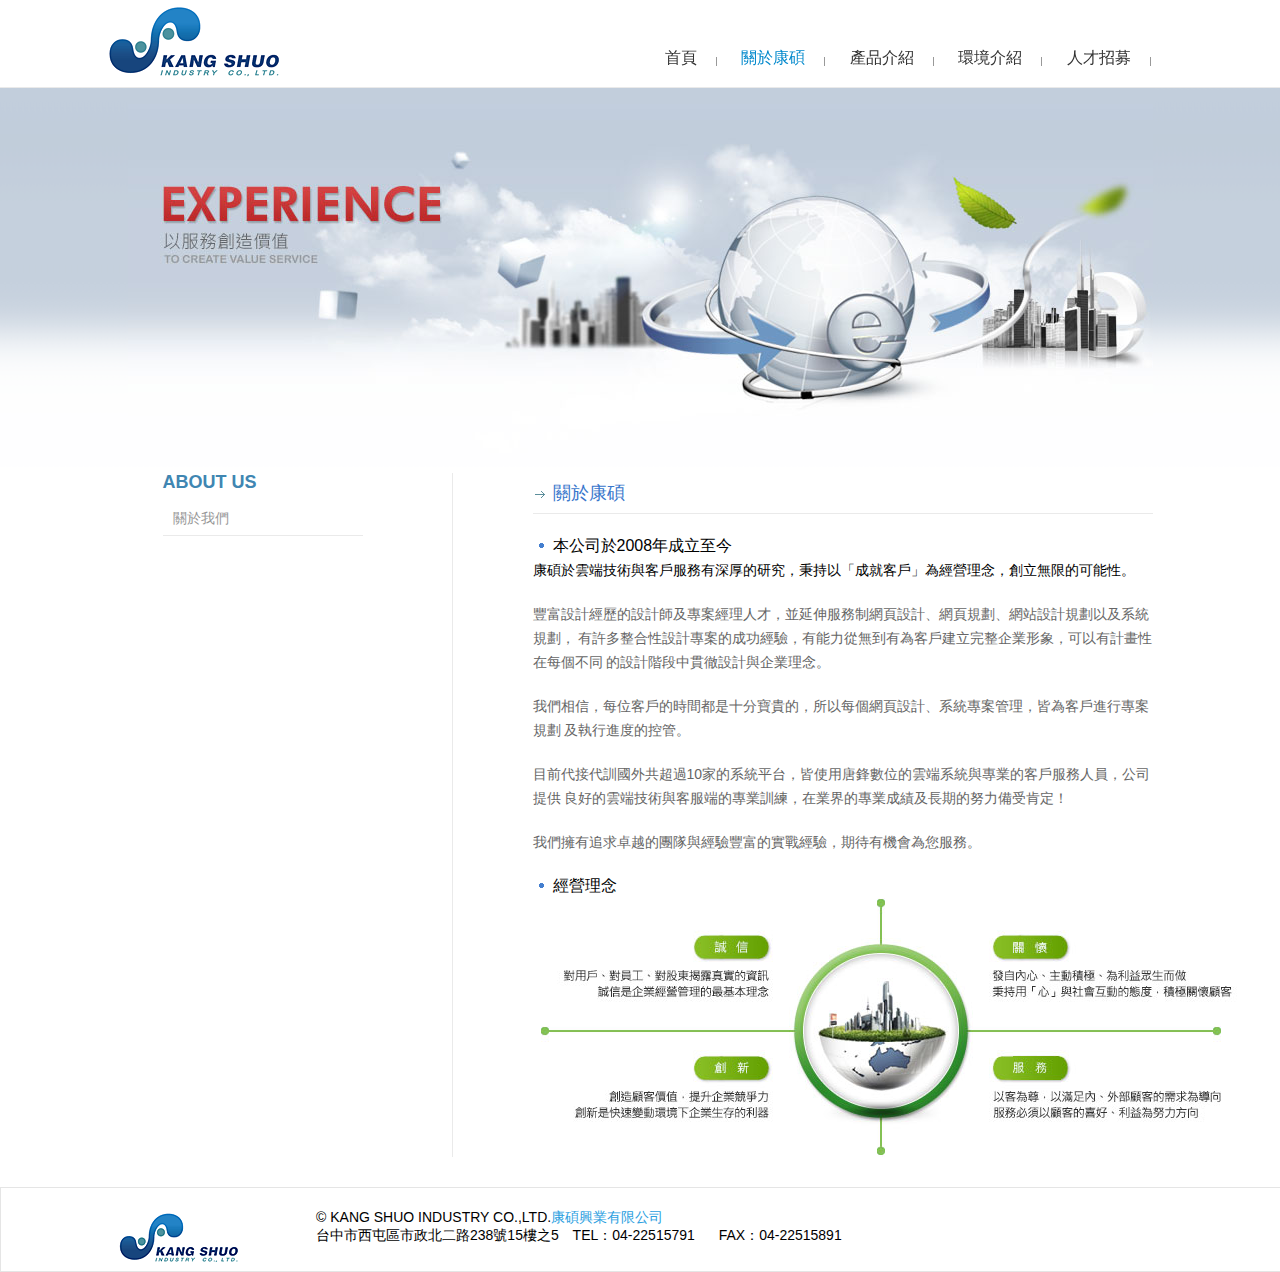
<file: about.html>
<!DOCTYPE html PUBLIC "-//W3C//DTD XHTML 1.0 Transitional//EN" "http://www.w3.org/TR/xhtml1/DTD/xhtml1-transitional.dtd">
<html xmlns="http://www.w3.org/1999/xhtml">
<head>
<meta http-equiv="Content-Type" content="text/html; charset=utf-8" />
<title>康碩興業有限公司 KangShuo</title>
<meta content="架站軟體,網頁設計,網站架設,,網頁代管" name="keywords">
<meta content="康碩興業有限公司 - 專業的網站架設，架站軟體，網頁設計" name="description">
<link rel="shortcut icon" href="/favicon.ico" type="image/x-icon" />
<link href="css/reset.css" rel="stylesheet" type="text/css" />
<link href="css/style.css" rel="stylesheet" type="text/css" />

<!-- jquery toTop -->	
	<script src="js/jquery-1.3.2.min.js" type="text/javascript"></script>
	<!-- easing plugin ( optional ) -->
	<script src="js/easing.js" type="text/javascript"></script>
	<!-- UItoTop plugin -->
	<script src="js/jquery.ui.totop.js" type="text/javascript"></script>

		
	<script type="text/javascript">
		$(document).ready(function() {
			/*
			var defaults = {
	  			containerID: 'moccaUItoTop', // fading element id
				containerHoverClass: 'moccaUIhover', // fading element hover class
				scrollSpeed: 1200,
				easingType: 'linear' 
	 		};
			*/
			
			$().UItoTop({ easingType: 'easeOutQuart' });
			
		});
	</script>
</head>

<body>
	<div class="header fixed">
   	  <div class="inner">
        	<h1 class="logo"><a href="index.html">KangShuo</a></h1>
            <!-- <div class="language">
            	<select id="langx" onchange="langx_chg();">
        			<option value="t_" selected>繁體中文</option>
        			<option value="e_">English</option>
       			</select>
            </div>-->
            <div class="navi">	 
            	<ul>
            		<li><a href="index.html" >首頁</a></li>
                	<li><a href="about.html" class="active">關於康碩</a></li>
                	<li><a href="products.html">產品介紹</a></li>
                	<li><a href="office.html">環境介紹</a></li>
                	<li><a href="recruit.html">人才招募</a></li>
            	</ul>
            </div>
      </div>
    </div>
    <div id="container">
    	<div class="content">
        	<div class="banner"><img src="images/banner_about.jpg" /></div>
        	<div id="main">
            	<h2>關於康碩</h2>
                <h3>本公司於2008年成立至今</h3>
                <p><b>康碩於雲端技術與客戶服務有深厚的研究，秉持以「成就客戶」為經營理念，創立無限的可能性。</b></p>
                <p>豐富設計經歷的設計師及專案經理人才，並延伸服務制網頁設計、網頁規劃、網站設計規劃以及系統規劃， 有許多整合性設計專案的成功經驗，有能力從無到有為客戶建立完整企業形象，可以有計畫性在每個不同 的設計階段中貫徹設計與企業理念。</p>
                <p>我們相信，每位客戶的時間都是十分寶貴的，所以每個網頁設計、系統專案管理，皆為客戶進行專案規劃 及執行進度的控管。</p>
                <p>目前代接代訓國外共超過10家的系統平台，皆使用唐鋒數位的雲端系統與專業的客戶服務人員，公司提供 良好的雲端技術與客服端的專業訓練，在業界的專業成績及長期的努力備受肯定！</p>
                <p>我們擁有追求卓越的團隊與經驗豐富的實戰經驗，期待有機會為您服務。</p>
                <h3>經營理念</h3>
                <img src="images/about_img.jpg" />
            </div>
            <div id="subNavi">
            	<h3>ABOUT US</h3>
                <div class="menu">
                	<ul>
                    	<li><a href="#">關於我們</a></li>
                    </ul>
                </div>
            </div>
            <div class="clr"></div>
        </div>
    </div>
    <div id="footer">
                	<div class="footerWrap">
                    	<div class="logo"><img src="images/footer_logo.gif" /></div>
                        <div class="copyright">
                        	<p>© KANG SHUO INDUSTRY CO.,LTD.<span style="color:#2ba0df;">康碩興業有限公司</span> </p>
                            <p>台中市西屯區市政北二路238號15樓之5 <span class="spacing">TEL：04-22515791</span> <span class="spacing">FAX：04-22515891</span></p>
                        </div>
                        <div class="clr"></div>
                    </div> 
                </div>


			
</body>
</html>
</file>
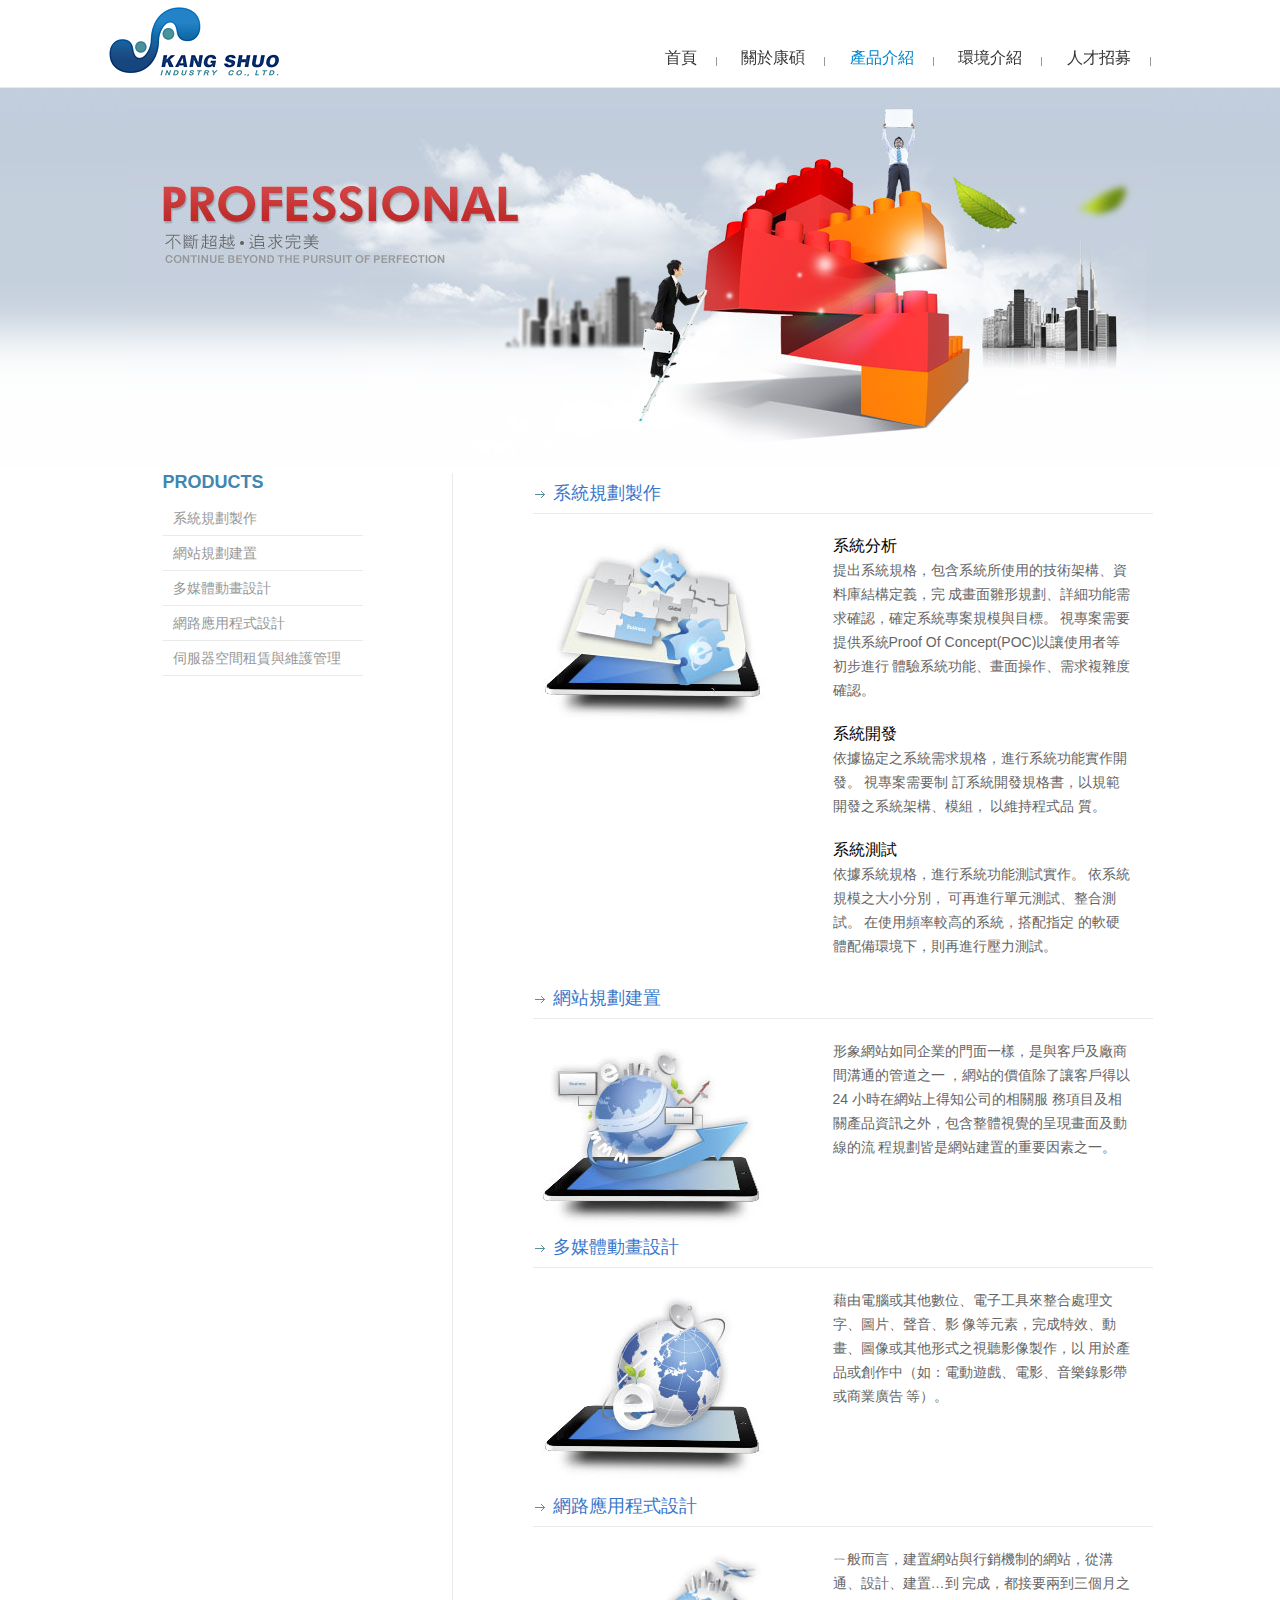
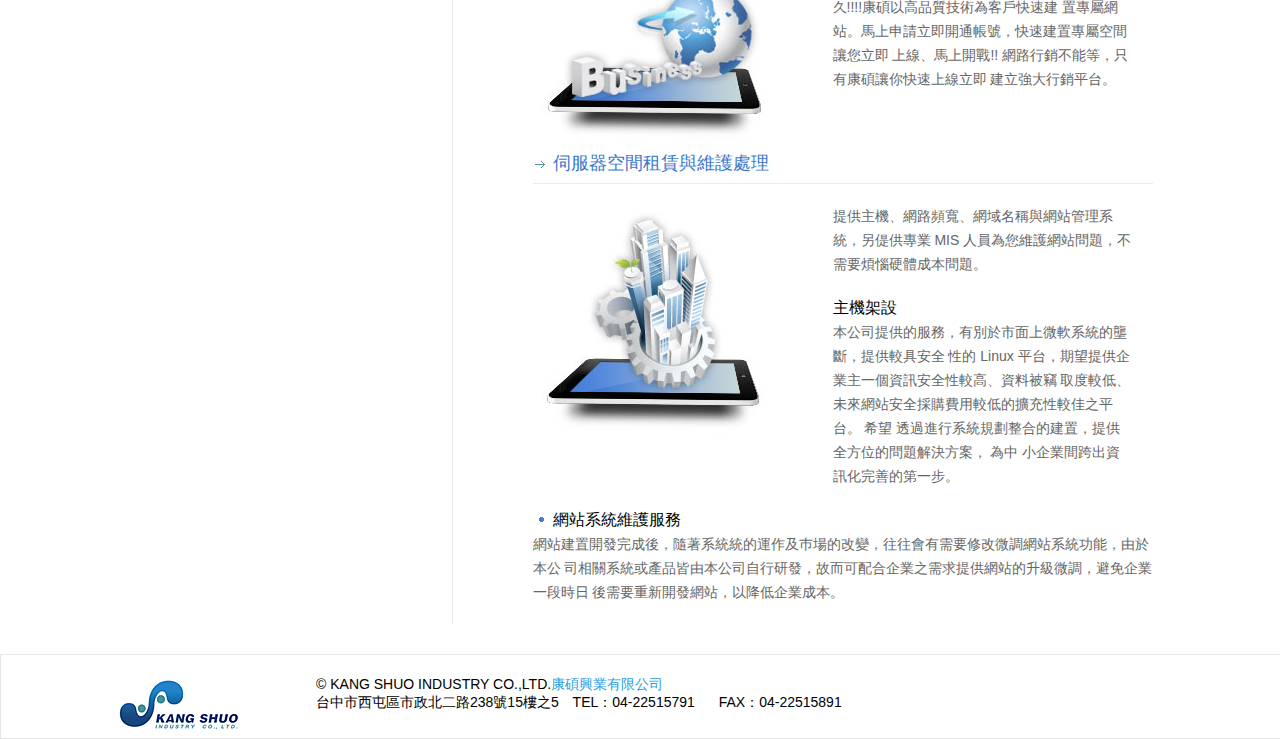
<file: products.html>
<!DOCTYPE html PUBLIC "-//W3C//DTD XHTML 1.0 Transitional//EN" "http://www.w3.org/TR/xhtml1/DTD/xhtml1-transitional.dtd">
<html xmlns="http://www.w3.org/1999/xhtml">
<head>
<meta http-equiv="Content-Type" content="text/html; charset=utf-8" />
<title>康碩興業有限公司 KangShuo</title>
<meta content="架站軟體,網頁設計,網站架設,,網頁代管" name="keywords">
<meta content="康碩興業有限公司 - 專業的網站架設，架站軟體，網頁設計" name="description">
<link rel="shortcut icon" href="/favicon.ico" type="image/x-icon" />
<link href="css/reset.css" rel="stylesheet" type="text/css" />
<link href="css/style.css" rel="stylesheet" type="text/css" />

<!-- jquery toTop -->	
	<script src="js/jquery-1.3.2.min.js" type="text/javascript"></script>
	<!-- easing plugin ( optional ) -->
	<script src="js/easing.js" type="text/javascript"></script>
	<!-- UItoTop plugin -->
	<script src="js/jquery.ui.totop.js" type="text/javascript"></script>

		
	<script type="text/javascript">
		$(document).ready(function() {
			/*
			var defaults = {
	  			containerID: 'moccaUItoTop', // fading element id
				containerHoverClass: 'moccaUIhover', // fading element hover class
				scrollSpeed: 1200,
				easingType: 'linear' 
	 		};
			*/
			
			$().UItoTop({ easingType: 'easeOutQuart' });
			
		});
	</script>
</head>

<body>
	<div class="header fixed">
   	  <div class="inner">
        	<h1 class="logo"><a href="index.html">KangShuo</a></h1>
            <!-- <div class="language">
            	<select id="langx" onchange="langx_chg();">
        			<option value="t_" selected>繁體中文</option>
        			<option value="e_">English</option>
       			</select>
            </div>-->
            <div class="navi">	 
            	<ul>
            		<li><a href="index.html" >首頁</a></li>
                	<li><a href="about.html" >關於康碩</a></li>
                	<li><a href="products.html" class="active">產品介紹</a></li>
                	<li><a href="office.html">環境介紹</a></li>
                	<li><a href="recruit.html">人才招募</a></li>
            	</ul>
            </div>
      </div>
    </div>
    <div id="container">
    	<div class="content">
        	<div class="banner"><img src="images/banner_products.jpg" /></div>
        	<div id="main">
            	<h2 id="top01">系統規劃製作</h2>
                <div class="sec3">
                	<div class="photo"><img src="images/pro_ph01.jpg" /></div>
                    <div class="text">
                    	<h4><b>系統分析</b></h4>
                        <p>提出系統規格，包含系統所使用的技術架構、資料庫結構定義，完
成畫面雛形規劃、詳細功能需求確認，確定系統專案規模與目標。 
視專案需要提供系統Proof Of Concept(POC)以讓使用者等初步進行
體驗系統功能、畫面操作、需求複雜度確認。</p>
						<h4><b>系統開發</b></h4>
                        <p>依據協定之系統需求規格，進行系統功能實作開發。 視專案需要制
訂系統開發規格書，以規範開發之系統架構、模組， 以維持程式品
質。</p>                  
						<h4><b>系統測試</b></h4>
                        <p>依據系統規格，進行系統功能測試實作。 依系統規模之大小分別，
可再進行單元測試、整合測試。 在使用頻率較高的系統，搭配指定
的軟硬體配備環境下，則再進行壓力測試。</p>
                    </div>
                    <div class="clr"></div>
                </div>
                <h2 id="top02">網站規劃建置</h2>
                <div class="sec3">
                	<div class="photo"><img src="images/pro_ph02.jpg" /></div>
                    <div class="text">
                    	
                        <p>形象網站如同企業的門面一樣，是與客戶及廠商間溝通的管道之一
，網站的價值除了讓客戶得以 24 小時在網站上得知公司的相關服
務項目及相關產品資訊之外，包含整體視覺的呈現畫面及動線的流
程規劃皆是網站建置的重要因素之一。</p>
						
                    </div>
                    <div class="clr"></div>
                </div>
                <h2 id="top03">多媒體動畫設計</h2>
                <div class="sec3">
                	<div class="photo"><img src="images/pro_ph03.jpg" /></div>
                    <div class="text">
                    	
                        <p>藉由電腦或其他數位、電子工具來整合處理文字、圖片、聲音、影
像等元素，完成特效、動畫、圖像或其他形式之視聽影像製作，以
用於產品或創作中（如：電動遊戲、電影、音樂錄影帶或商業廣告
等）。</p>
						
                    </div>
                    <div class="clr"></div>
                </div>
                <h2 id="top04">網路應用程式設計</h2>
                <div class="sec3">
                	<div class="photo"><img src="images/pro_ph04.jpg" /></div>
                    <div class="text">
                    	
                        <p>ㄧ般而言，建置網站與行銷機制的網站，從溝通、設計、建置…到
完成，都接要兩到三個月之久!!!!康碩以高品質技術為客戶快速建
置專屬網站。馬上申請立即開通帳號，快速建置專屬空間讓您立即
上線、馬上開戰!! 網路行銷不能等，只有康碩讓你快速上線立即
建立強大行銷平台。 </p>
						
                    </div>
                    <div class="clr"></div>
                </div>
                <h2 id="top05">伺服器空間租賃與維護處理</h2>
                <div class="sec3">
                	<div class="photo"><img src="images/pro_ph05.jpg" /></div>
                    <div class="text">
                    	<p>提供主機、網路頻寬、網域名稱與網站管理系統，另偍供專業 MIS  人員為您維護網站問題，不需要煩惱硬體成本問題。</p>
                        <h4>主機架設</h4>
                        <p>本公司提供的服務，有別於市面上微軟系統的壟斷，提供較具安全
性的 Linux 平台，期望提供企業主一個資訊安全性較高、資料被竊
取度較低、未來網站安全採購費用較低的擴充性較佳之平台。 希望
透過進行系統規劃整合的建置，提供全方位的問題解決方案， 為中
小企業間跨出資訊化完善的第一步。</p>
						
                    </div>
                    <div class="clr"></div>
                </div>
                <h3>網站系統維護服務</h3>
                <p>網站建置開發完成後，隨著系統統的運作及巿場的改變，往往會有需要修改微調網站系統功能，由於本公
司相關系統或產品皆由本公司自行研發，故而可配合企業之需求提供網站的升級微調，避免企業一段時日
後需要重新開發網站，以降低企業成本。</p>
            </div>
            <div id="subNavi">
            	<h3>PRODUCTS</h3>
                <div class="menu">
                	<ul>
                    	<li><a href="#top01" >系統規劃製作</a></li>
                        <li><a href="#top02" >網站規劃建置</a></li>
                        <li><a href="#top03" >多媒體動畫設計</a></li>
                        <li><a href="#top04" >網路應用程式設計</a></li>
                        <li><a href="#top05" >伺服器空間租賃與維護管理</a></li>
                    </ul>
                </div>
            </div>
            <div class="clr"></div>
        </div>
    </div>
    <div id="footer">
                	<div class="footerWrap">
                    	<div class="logo"><img src="images/footer_logo.gif" /></div>
                        <div class="copyright">
                        	<p>© KANG SHUO INDUSTRY CO.,LTD.<span style="color:#2ba0df;">康碩興業有限公司</span> </p>
                            <p>台中市西屯區市政北二路238號15樓之5 <span class="spacing">TEL：04-22515791</span> <span class="spacing">FAX：04-22515891</span></p>
                        </div>
                        <div class="clr"></div>
                    </div> 
                </div>


			
</body>
</html>
</file>
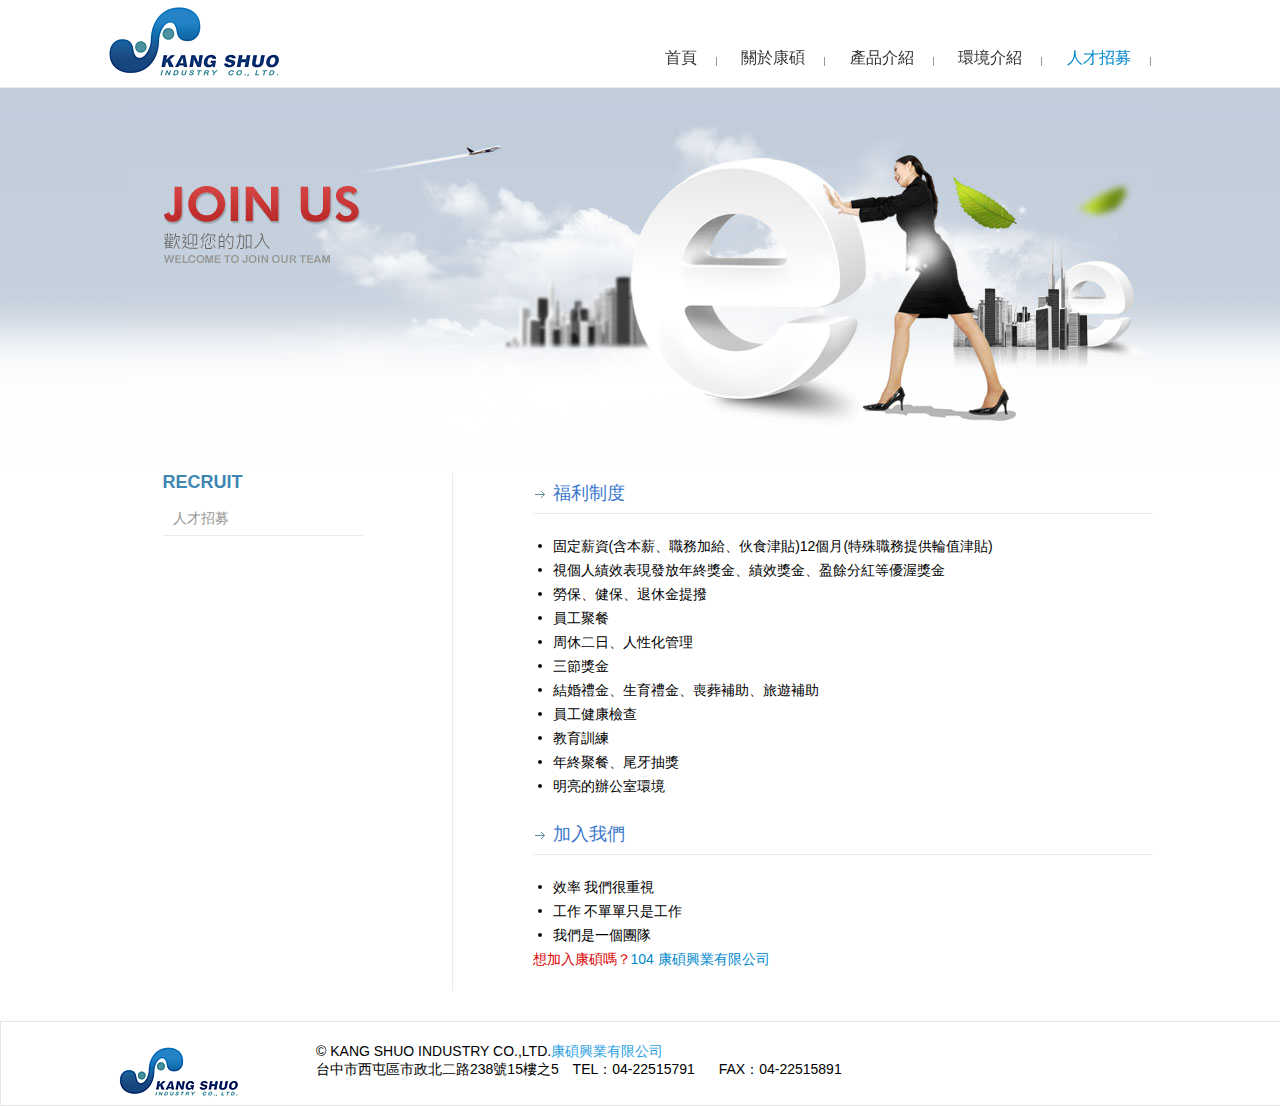
<file: recruit.html>
<!DOCTYPE html PUBLIC "-//W3C//DTD XHTML 1.0 Transitional//EN" "http://www.w3.org/TR/xhtml1/DTD/xhtml1-transitional.dtd">
<html xmlns="http://www.w3.org/1999/xhtml">
<head>
<meta http-equiv="Content-Type" content="text/html; charset=utf-8" />
<title>康碩興業有限公司 KangShuo</title>
<meta content="架站軟體,網頁設計,網站架設,,網頁代管" name="keywords">
<meta content="康碩興業有限公司 - 專業的網站架設，架站軟體，網頁設計" name="description">
<link rel="shortcut icon" href="/favicon.ico" type="image/x-icon" />
<link href="css/reset.css" rel="stylesheet" type="text/css" />
<link href="css/style.css" rel="stylesheet" type="text/css" />
<!-- jquery toTop -->	
	<script src="js/jquery-1.3.2.min.js" type="text/javascript"></script>
	<!-- easing plugin ( optional ) -->
	<script src="js/easing.js" type="text/javascript"></script>
	<!-- UItoTop plugin -->
	<script src="js/jquery.ui.totop.js" type="text/javascript"></script>

		
	<script type="text/javascript">
		$(document).ready(function() {
			/*
			var defaults = {
	  			containerID: 'moccaUItoTop', // fading element id
				containerHoverClass: 'moccaUIhover', // fading element hover class
				scrollSpeed: 1200,
				easingType: 'linear' 
	 		};
			*/
			
			$().UItoTop({ easingType: 'easeOutQuart' });
			
		});
	</script>

</head>

<body>
	<div class="header fixed">
   	  <div class="inner">
        	<h1 class="logo"><a href="index.html">KangShuo</a></h1>
            <!-- <div class="language">
            	<select id="langx" onchange="langx_chg();">
        			<option value="t_" selected>繁體中文</option>
        			<option value="e_">English</option>
       			</select>
            </div>-->
            <div class="navi">	 
            	<ul>
            		<li><a href="index.html" >首頁</a></li>
                	<li><a href="about.html" >關於康碩</a></li>
                	<li><a href="products.html" >產品介紹</a></li>
                	<li><a href="office.html">環境介紹</a></li>
                	<li><a href="recruit.html" class="active">人才招募</a></li>
            	</ul>
            </div>
      </div>
    </div>
    <div id="container">
    	<div class="content">
        	<div class="banner"><img src="images/banner_recruit.jpg" /></div>
        	<div id="main">
            	<h2>福利制度</h2>
                	<ul class="li_s">
                    	<li>固定薪資(含本薪、職務加給、伙食津貼)12個月(特殊職務提供輪值津貼)</li>
  						<li>視個人績效表現發放年終獎金、績效獎金、盈餘分紅等優渥獎金</li>
                        <li>勞保、健保、退休金提撥</li>
                        <li>員工聚餐</li>
                        <li>周休二日、人性化管理</li>
                        <li>三節獎金</li>
                        <li>結婚禮金、生育禮金、喪葬補助、旅遊補助</li>
                        <li>員工健康檢查</li>
                        <li>教育訓練</li>
                        <li>年終聚餐、尾牙抽獎</li>
                        <li>明亮的辦公室環境</li>
                    </ul><br />
                <h2>加入我們</h2>
                	<ul class="li_s">
                    	<li>效率 我們很重視</li>
  						<li>工作 不單單只是工作</li>
                        <li>我們是一個團隊</li>
                    </ul>
                    <p><span style="color:#d70000;">想加入康碩嗎？</span><a href="https://www.104.com.tw/jobbank/custjob/index.php?r=cust&j=503a43255a463e213c423b1d1d1d1d5f2443a363189j48" target="_blank">104 康碩興業有限公司</a></p>
            </div>
            <div id="subNavi">
            	<h3>RECRUIT</h3>
                <div class="menu">
                	<ul>
                    	<li><a href="#">人才招募</a></li>
                    </ul>
                </div>
            </div>
            <div class="clr"></div>
        </div>
    </div>
    <div id="footer">
                	<div class="footerWrap">
                    	<div class="logo"><img src="images/footer_logo.gif" /></div>
                        <div class="copyright">
                        	<p>© KANG SHUO INDUSTRY CO.,LTD.<span style="color:#2ba0df;">康碩興業有限公司</span> </p>
                            <p>台中市西屯區市政北二路238號15樓之5 <span class="spacing">TEL：04-22515791</span> <span class="spacing">FAX：04-22515891</span></p>
                        </div>
                        <div class="clr"></div>
                    </div> 
                </div>


			
</body>
</html>
</file>
<file: css/style.css>
@charset "utf-8";
/**
 * @authors Louis (ART)
 * @date    2015-05-29
 */
/* ==========================================================================
   分類目錄(CONTENTS)      
   ==========================================================================
 * header................(RESET)
 
 ==========================================================================*/
 /* 共用
   ==========================================================================*/
body{font-family: Microsoft YaHei,Arial;}
.clr{ clear:both;}
.fixed {
   	position: fixed;
	/* top: 0; */
	_position: absolute;
	_top: expression(documentElement.scrollTop+'px');
	z-index: 2;
}
.fixed2 {
   	position: fixed;
	top: 390px;
	_position: absolute;
	_top: expression(documentElement.scrollTop+'px');
	z-index: 2;
}
/* header
   ==========================================================================*/
.header{ width:100%; height:87px; background-color:#fff; border-bottom:solid 1px #eaeaea;}
.inner{ width:1070px; margin:0 auto;}
.header h1{
	background-image: url(../images/logo.gif);
	background-repeat: no-repeat;
	background-position: 0px 0px;
	height: 74px;
	text-indent:-9999px;
}
.header .logo{ float:left; width:185px;margin-top: 5px;}
.header .logo a{ display:block;width: 185px; height:74px;}
.language{ width:500px; float:right; margin:15px 20px 0 0 ; text-align:right}
.navi{ padding:0; margin:0; float:right; margin-top:50px; width:530px;}
.navi ul li{
	display: inline;
	padding: 0 20px;
	text-align: right;
	background-image: url(../images/navi_spacing.gif);
	background-repeat: no-repeat;
	background-position: right 8px;
}
.navi ul li a{ color:#333; font-size:16px; line-height:14px; text-decoration:none;}
.navi ul li a:hover,.navi ul li .active{ color:#08c;}
.

/* index-slider
   ==========================================================================*/
.banner-box {min-width:1210px;height:360px;position:relative;overflow:hidden;}
.banner-box .bd{ width:100% !important;}
.banner-box .bd li .m-width {width:1210px;margin:0 auto;overflow:hidden;}
.banner-box .bd li{width:100% !important;height:410px;}
.banner-box .bd li a{display:block;background-size:auto;}

.banner-btn{width:1210px;position:absolute;top:120px;left:50%;margin-left:-605px;}
.banner-btn a{display:block;width:49px;height:104px;position:absolute;top:0;filter:alpha(opacity=40);-moz-opacity:0.4;-khtml-opacity:0.4;opacity:0.4;}
.banner-btn a.prev{left:20px;background:url(../images/foot.png) no-repeat 0 0;} 
.banner-btn a.next{right:20px;background:url(../images/foot.png) no-repeat -49px 0;}

.banner-box .hd {position:absolute;top:385px;left:537px;}
.banner-box .hd ul li{width:12px;height:12px;border-radius :50%;text-indent:-9999px;margin-right:20px;background:#ccc;float:left;cursor:pointer;}
.banner-box .hd ul li.on{background:#DA324D;}
/* index-main
   ==========================================================================*/
#in_main{
	background-image: url(../images/in_mainbg.gif);
	background-repeat: repeat-x;
	background-position: 0px 0px;
	min-height:400px;
}
#in_main .content{ width:1050px; margin:0 auto;}
#in_main .content h2{ font-size:20px; color:#333; line-height:60px; font-weight:normal;}
.section{ width:230px; float:left; padding:0 15px; margin-bottom:20px;}
.section img{ text-align:center; width:163px; margin:0 30px;}
.section h3{
	font-size: 18px;
	line-height: 24px;
	font-weight: normal;
}
.section p{ font-size:14px; line-height:20px; color:#999;}
.sec2{ width:320px; padding:15px; position:relative; float:left; line-height:32px;}
.sec2 h4{
	font-size: 16px;
	color: #000;
	border-bottom: solid 1px #000;
	margin-bottom: 10px;
	font-weight: normal;
}
.sec2 p{ font-size:14px; color:#666; line-height:18px;}
.sec2 a{ color:#666; text-decoration:none;}
.sec2 a:hover{color: #08c;font-weight: 400;}
.sec2 ul{ padding:0; margin:0;}
.sec2 ul li{
	font-size: 14px;
	line-height: 24px;
	border-bottom-width: 1px;
	border-bottom-style: dotted;
	border-bottom-color: #CCC;
}
.sec2 ul li a{ color:#666; text-decoration:none;}
.sec2 ul li a:hover{color: #08c;font-weight: 400;}
.sec2 .date{ color:#000;}
.more{ position:absolute; top:10px; right:20px;}
.phone,.mail{
  height: 22px;
  width: 200px;
  padding-left: 30px;
  display: block;
  line-height: 30px;
  font-size: 20px;
}
.phone{
	background-image: url(../images/in_contact.gif);
	background-repeat: no-repeat;
	background-position: 0px -28px;
}
.mail{
	background-image: url(../images/in_contact.gif);
	background-repeat: no-repeat;
	background-position: 0px 0px;
}
/* container
   ==========================================================================*/
#container{
	width: 100%;
	background-image: url(../images/container_bg.gif);
	background-repeat: repeat-x;
	padding-top: 40px;
	background-position: 0px 40px;
}
.content{ width:1025px; margin:0 auto;}
.banner{ margin-bottom:20px;}
#main{ width:620px; float:right; border-left:solid 1px #eaeaea; padding-left:80px; margin-bottom:30px;}
#main h2{
	color: #3977cc;
	font-size: 18px;
	line-height: 40px;
	background-image: url(../images/icon_h2.gif);
	background-repeat: no-repeat;
	background-position: 0px 15px;
	padding-left: 20px;
	margin-bottom: 20px;
	border-bottom: solid 1px #eaeaea;
	font-weight: normal;
}
#main h3{
	color: #000;
	font-size: 16px;
	line-height: 24px;
	background-image: url(../images/icon_h3.gif);
	background-repeat: no-repeat;
	background-position: 0px 3px;
	padding-left: 20px;
	font-weight: normal;
}
#main h4{ font-size:16px;line-height: 24px; color:#000; font-weight:normal;}
#main ul{ padding:0; margin:0;}
#main ul li{
	line-height: 24px;
	font-size:14px;
}
#main .sec3{ width:600px;}
#main .sec3 .photo{ float:left; width:250px;}
#main .sec3 .text{ float:right; width:300px;}
#main p{ font-size:14px; color:#666; line-height:24px; margin-bottom:20px;}
#main b{ color:#000;}
#main a{ text-decoration:none; color:#08c;}
#main a:hover{
	text-decoration: underline;
}
#subNavi{ width:265px; float:left; padding-left:35px;}
#subNavi h3{
	font-size: 18px;
	color: #4086b2;
	font-weight: bold;
	margin-bottom:10px;
}
#subNavi .menu{width:200px;}
#subNavi .menu ul{ padding:0; margin:0;}
#subNavi .menu ul li{ border-bottom:solid 1px #eaeaea;}
#subNavi .menu ul li a{ color:#979797; font-size:14px; text-decoration:none; display:block; padding:10px;}
#subNavi .menu ul li a:hover,#subNavi .menu ul li .active{
	background-color: #4086b2;
	color: #fff;
	background-image: url(../images/icon_arrow.png);
	background-repeat: no-repeat;
	background-position: 180px 10px;
}
.li_s{}
.li_s li{
	background-image: url(../images/icon_li.gif);
	background-repeat: no-repeat;
	background-position: 0px 5px;
	padding-left:20px;
}
/* footer
   ==========================================================================*/
#footer{ width:100%; padding-top:20px; border:solid 1px #e5e5e5;}
#footer p{ font-size:14px; line-height:18px;}
.footerWrap{ width:1050px; margin:0 auto;}
#footer .logo{
	width: 200px;
	float: left;
}
#footer .copyright{ width:650px; float:left;}
#footer .spacing{ padding:0 10px;}
/* photo-slider
   ==========================================================================*/
#box{width:646px;height:468px;position:relative;overflow:hidden;margin:30px auto 30px;}
#pic_list{position:relative;z-index:1;}
#pic_list li{position:absolute;left:0;top:0;opacity:0;fliter:alpha(opacity=0);z-index:1; background-image:none;}
.mark{height:90px;width:660px;background:#000;position:absolute;left:0;bottom:0;opacity:0.3;filter:alpha(opacity=30);}
#text_list{position:absolute;bottom:60px;left:50px;position:absolute;z-index:5;height:20px;overflow:hidden;}
#text_list h2{display:none;}
#text_list .show{display:block;}
#text_list a{color:#FFFFFF;font-family:"Microsoft YaHei";font-size:18px;font-weight:normal;text-decoration:none;}
#ico_list{position:absolute;bottom:10px;left:12px;width:525px;overflow:hidden;height:46px;z-index:3;}
#ico_list ul{width:1050px;position:absolute;left:0;top:0;}
#ico_list li{width:75px;float:left;}
#ico_list li a{width:68px;padding-top:6px;display:block;}
#ico_list li a img{border:2px solid #DFE8E4;height:36px;width:64px;background:#040303;opacity:0.7;filter:alpha(opacity=70);}
#ico_list .active{background:url(../img/a_hover.gif) no-repeat center 0;}
#ico_list .active img{opacity:1;filter:alpha(opacity=100);border:3px solid #fff;height:34px;width:62px;}
.btn{background:url(../img/btn.gif) no-repeat;height:38px;width:38px;position:absolute;bottom:11px;opacity:0.5;filter:alpha(opacity=50);cursor:default;z-index:3;}
.showBtn{opacity:1;filter:alpha(opacity=100);cursor:pointer;z-index:4;}
#btn_prev{right:56px;}
#btn_next{right:20px;background-position:right 0;}
/* toTop
   ==========================================================================*/
#toTop {
	display:none;
	text-decoration:none;
	position:fixed;
	bottom:10px;
	right:10px;
	overflow:hidden;
	width:51px;
	height:51px;
	border:none;
	text-indent:-999px;
	background:url(../images/ui.totop.png) no-repeat left top;
}

#toTopHover {
	background:url(../images/ui.totop.png) no-repeat left -51px;
	width:51px;
	height:51px;
	display:block;
	overflow:hidden;
	float:left;
	opacity: 0;
	-moz-opacity: 0;
	filter:alpha(opacity=0);
}

#toTop:active, #toTop:focus {
	outline:none;
}
</file>
